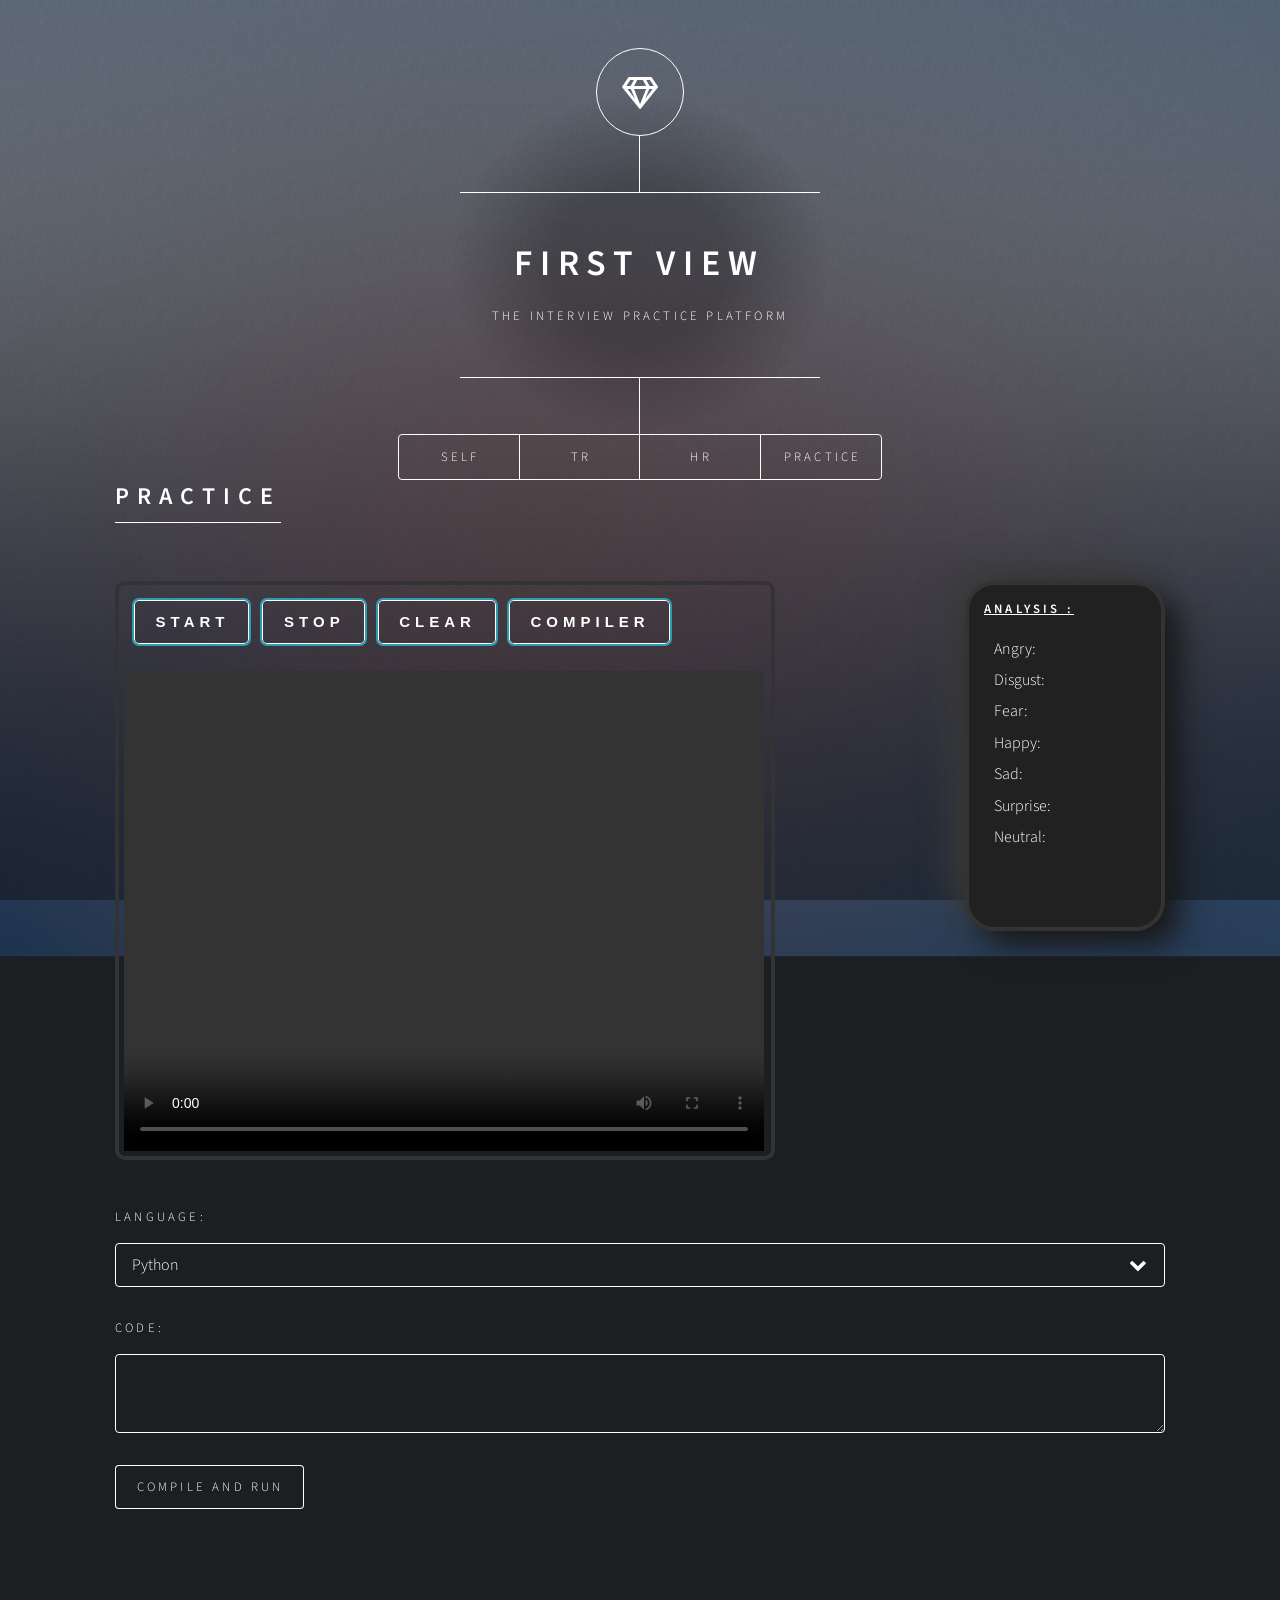
<file: index.html>
<!DOCTYPE HTML>

<html xmlns="http://www.w3.org/1999/html">
	<head>
		<title>First View</title>
		<meta charset="utf-8" />
		<meta name="viewport" content="width=device-width, initial-scale=1, user-scalable=no" />
		<link rel="stylesheet" href="static/assets/css/main.css" />
		<noscript><link rel="stylesheet" href="static/assets/css/noscript.css" /></noscript>
		<link rel="stylesheet" href="static/animation.css">
		<script src="https://ajax.googleapis.com/ajax/libs/jquery/3.4.1/jquery.min.js"></script>
		<script src="https://d3js.org/d3.v5.js"></script>
	</head>
	<body class="is-preload">

		<!-- Wrapper -->
			<div id="wrapper">

				<!-- Header -->
					<header id="header">
						<div class="logo">
							<span class="icon fa-gem"></span>
						</div>
						<div class="content">
							<div class="inner">
								<h1>First View</h1>
								<p>The Interview Practice platform </p>
							</div>
						</div>
						<nav>
							<ul>
								<li><a href="#intro">Self</a></li>
								<li><a href="#work">TR</a></li>
								<li><a href="#about">HR</a></li>
								<li><a href="#practice">Practice</a></li>
								<!--<li><a href="#elements">Elements</a></li>-->
							</ul>
						</nav>
					</header>

				<!-- Main -->
					<div id="main">

						<!-- Intro -->
							<article id="intro">
								<h2 class="major">Self Intro</h2>
								<span class="image main"><img src="static/images/Self-intro.jpg" alt="" /></span>
								<p>Good morning sir!
									<br>
									I am very glad to introduce myself to you sir.
									<br>
									I am ( your name)
									I am born and raised in (city name)
									<br>
									Currently, I'm pursuing my bachelor of technology in (Yourbranch) as a mainstream in (Yourcollege). Affiliated by JNTUA <br>
									I learned leadership skills in my graduation.<br>
									I did my schooling and intermediate in (YourPlace) itself. I come across stage fear during my school days.
									I'm quite comfortable with (yourSkills) and <br>
									I'm Interested to learn about (Technology & tools). <br>
									There are so many things to mention about myself as I am an active, enthusiastic, and thirst of knowledge-gaining person. <br>
									I never ever want to waste my time that proves my additional credentials where I got from(Yourcertificates)<br>
									My hobbies are (Yourhobbies). <br>
									My short-term goal is to get a job in a reputed company like yours Where I can prove my skills and improve my knowledge. and  <br>
									My long-term goal is to become in a respectable position in where I work.<br>
									Thank You, sir.
								</p>
							</article>

						<!-- Work -->
							<article id="work">
								<h2 class="major">Technical Round</h2>
								<span class="image main"><img src="static/images/TR.png" alt="" /></span>
								<nav>
									<ul>
										<li><a href="#Python">Python</a></li>
										<li><a href="#SQL">SQL</a></li>
										<li><a href="#Java">Java</a></li>
										<li><a href="#DS">Data Structure</a></li>
										<!--<li><a href="#elements">Elements</a></li>-->
									</ul>
								</nav>
							</article>
								<article id="Python">
									<h2 class="major">Python</h2>
									<p>1.What is Python?<br>Python is an interpreted, object-oriented, high-level programming language with dynamic semantics. Its high-level built in data structures, combined with dynamic typing and dynamic binding, make it very attractive for Rapid Application Development, as well as for use as a scripting or glue language to connect existing components together.</p>
									<p>2.What is a dynamically typed language?<br>These are the languages that do not require any pre-defined data type for any variable as it is interpreted at runtime by the machine itself. In these languages, interpreters assign the data type to a variable at runtime depending on its value. We don’t even need to specify the type of variable that a function is returning or accepting in these languages. JavaScript, Python, Ruby, Perl, etc are examples of dynamically typed languages.</p>
									<p>3.What is PEP 8 and why is it important?<br>PEP-8 is an acronym for Python Enhancement Protocol 8, which is a set of guidelines published for the Python programming language. PEP-8 guidelines may seem pedantic, but following them can improve your code, especially when it comes to sharing your code, whether it is your potential employer or open-source contribution or during group Projects.</p>
									<p>4.What is Scope in Python?<br>The scope defines the accessibility of the python object. To access the particular variable in the code, the scope must be defined as it cannot be accessed from anywhere in the program. The particular coding region where variables are visible is known as scope</p>
									<p>5.What are lists and tuples?<br>Lists are just like dynamically sized arrays, declared in other languages. In simple language, a list is a collection of things, enclosed in [ ] and separated by commas.The list is a sequence data type which is used to store the collection of data.Tuple is a collection of objects separated by commas. In some ways, a tuple is similar to a list in terms of indexing, nested objects, and repetition but a tuple is immutable, unlike lists which are mutable.</p>
									<p>6.What are the common built-in data types in Python?<br>Data types are the classification or categorization of data items. It represents the kind of value that tells what operations can be performed on a particular data. Since everything is an object in Python programming, data types are actually classes and variables are instance (object) of these classes.Numeric,Sequence Type,Boolean,Set,Dictionary are the types of common built in data types in python.</p>
									<p>7.What is pass in Python?<br>The pass statement is a null statement. But the difference between pass and comment is that comment is ignored by the interpreter whereas pass is not ignored. Sometimes, pass is used when the user doesn’t want any code to execute. So user can simply place pass where empty code is not allowed, like in loops, function definitions, class definitions, or in if statements. So using pass statement user avoids this error.</p>
									<p>8.what is lambda function?<br>LAMBDA function is first used to create a generic (unnamed) formula. Once a generic version has been created and tested, it is ported to the Name Manager, where it is formally defined and named. One of the key benefits of a custom LAMBDA function is that the logic contained in the formula exists in just one place.LAMBDA function is first used to create a generic (unnamed) formula. Once a generic version has been created and tested, it is ported to the Name Manager, where it is formally defined and named. One of the key benefits of a custom LAMBDA function is that the logic contained in the formula exists in just one place.</p>
									<p>9.What are Decorators in Python?<br>A decorator is a design pattern tool in Python for wrapping code around functions or classes (defined blocks). This design pattern allows a programmer to add new functionality to existing functions or classes without modifying the existing structure. The section provides an overview of what decorators are, how to decorate functions and classes, and what problem can it solve.</p>
									<p>10.How many Python Namespaces are there?<br>Python namespaces, the structures used to organize the symbolic names assigned to objects in a Python program.They are mainly four types of Namespaces exist.They are Built in,Global,Enclosing and Local Name Spaces.</p>
								</article>
								
								<article id="SQL">
									<h2 class="major">SQL</h2>
									<p>1.What is SQL, and what is it used for?<br>SQL stands for Structured Query Language, which is a standard programming language used to manage and manipulate relational databases. SQL is commonly used for storing, manipulating, and retrieving data in databases such as MySQL, PostgreSQL, Oracle, Microsoft SQL Server, and many others.SQL provides a set of commands for working with relational databases, including creating and modifying tables, inserting, updating, and deleting data, and querying data using a variety of criteria.</p>
									<p>2.What is a primary key, and why is it important?<br>A primary key is a field or combination of fields in a database table that uniquely identifies each record in the table. The primary key is used to enforce the integrity of the data in the table and ensure that each record can be uniquely identified and retrieved.In other words, the primary key is a special field in a database that uniquely identifies a specific record in a table.</p>
									<p>3.What are the different types of SQL joins?<br>They are mainly four types of joins are there in sql:-
										Inner Join: An inner join returns only the matching rows from both tables. In other words, it returns the intersection of the two tables based on a specified join condition.
										
										Left Join: A left join returns all the rows from the left table and matching rows from the right table. If there is no matching row in the right table, the result will contain NULL values.
										
										Right Join: A right join returns all the rows from the right table and matching rows from the left table. If there is no matching row in the left table, the result will contain NULL values.
										
										Full Outer Join: A full outer join returns all the rows from both tables, including the non-matching rows. If there is no matching row in one table, the result will contain NULL values for that table.</p>
									<p>4.What is normalization, and why is it important?<br>Normalization is the process of organizing data in a database in a way that reduces redundancy and dependency, and improves data consistency and accuracy. It involves breaking down a larger table into smaller, more specific tables, with relationships defined between them.Normalization helps to ensure that data in the database is consistent, as each piece of data is only stored in one place.Normalization helps to optimize query performance, as it eliminates redundant data and makes it easier to search for specific information. normalization helps to create a more efficient and manageable database, which can save time and effort in data management and improve the accuracy and consistency of data.</p>
									<p>5.What is an index, and how does it improve query performance?<br>In a database, an index is a data structure that is used to improve the performance of queries on a table by allowing the database engine to quickly find the data that matches the query criteria. An index is essentially a copy of a portion of a table's data that is stored in a separate structure, along with pointers to the corresponding rows in the table.When a query is executed on a table, the database engine can use the index to quickly locate the rows that match the query criteria, rather than having to scan the entire table. This can greatly improve the performance of queries, especially on large tables with many rows.Indexes can be created on one or more columns in a table, and can be unique or non-unique. Unique indexes ensure that each value in the indexed column(s) is unique, while non-unique indexes allow for duplicate values</p>
									<p>6.What is a trigger, and when would you use it?<br>A trigger is a set of instructions that are automatically executed in response to a specific event, such as an insert, update, or delete operation on a table. Triggers can be used to enforce business rules, maintain data integrity, and perform automated tasks.Triggers can be used to enforce business rules, such as requiring that a certain field be filled out or that certain values be within a certain range.Triggers can be used to track changes to a table, such as who made the change and when it was made.Triggers can be used to perform automated tasks, such as sending an email notification when a certain condition is met or updating a table based on a set of conditions.</p>
									<p>7.What is the difference between a clustered and non-clustered index?<br>Clustered index:A clustered index is an index that determines the physical order of the data in a table. When a table has a clustered index, the data is physically sorted and stored in the order specified by the index. A table can have only one clustered index, and it is typically created on the primary key column(s) of the table. When a query is executed on a table with a clustered index, the database engine can use the index to quickly locate the data that matches the query criteria.
										Non Clustered index: It is an index that does not determine the physical order of the data in a table. Instead, it is stored separately from the table and contains a copy of a portion of the table's data along with pointers to the corresponding rows in the table. A table can have multiple non-clustered indexes, and they are typically created on columns that are frequently used in queries but are not the primary key.</p>
									<p>8.What is the difference between a view and a table?<br>A view is a virtual table that is not stored physically in the database. It is a logical representation of one or more tables in the database that can be used to retrieve data from multiple tables as a single object. A view is a read-only object that does not contain any data itself.A table is a database object that stores data in a structured way, consisting of rows and columns. It is used to organize and store data for efficient retrieval, update, and deletion. A table is a fundamental object in a database management system (DBMS).</p>
									<p>9.What is a stored procedure, and when would you use it?<br>A stored procedure is a precompiled program that is stored in a database and can be executed on demand. It is a collection of SQL statements and procedural logic that can perform a specific task or set of tasks. Stored procedures can be precompiled and cached, which can improve execution times for frequently used tasks.Stored procedures can help enforce business rules and ensure consistent data entry and manipulation.Stored procedures are a powerful tool that can help improve the performance, security, and maintainability of database systems.</p>
									<p>10.What is a subquery, and when would you use it?<br>A subquery, also known as a nested query, is a query that is embedded within another query. The subquery is executed first, and the result of the subquery is used by the outer query to produce a final result set.Subqueries can be used to filter data based on specific criteria. For example, you might use a subquery to find all orders that include a specific product.Subqueries can be used to perform joins between tables. For example, you might use a subquery to find all customers who have made a purchase in the last month. Subqueries can be used to update or delete data based on specific criteria.</p>
								</article>

								<article id="DS">
									<h2 class="major">Data Structures</h2>
									<p>1.What is a data structure?<br>A data structure is a way of organizing and storing data in a computer program so that it can be accessed and manipulated efficiently. In other words, it is a particular way of organizing data in memory to facilitate its efficient use in algorithms and program design.There are many different types of data structures, including arrays, linked lists, trees, graphs, and hash tables.</p>
									<p>2.What is the difference between an array and a linked list?<br>An array is a collection of elements of the same data type stored in contiguous memory locations. Each element in the array can be accessed using its index, which represents its position in the array. Because elements in an array are stored in contiguous memory locations, accessing an element using its index is very fast.
										Linked List:-
										A linked list is a collection of elements called nodes, where each node contains a value and a reference to the next node in the list. Because nodes in a linked list can be scattered throughout memory, accessing a particular node in the list requires traversing the list from the beginning until the desired node is found.</p>
									<P>3.What is a stack, and what is it used for?<br>A Stack is a linear data structure that allows data to be inserted and removed from only one end, called the top. It follows the Last In First Out (LIFO) principle, which means that the last element added to the stack is the first element to be removed.
										<br>The operations that can be performed on a stack are:<br>
										Push: Insert an element at the top of the stack.<br>
										Pop: Remove the element at the top of the stack.<br>
										Peek: Get the element at the top of the stack without removing it.<br>
										IsEmpty: Check whether the stack is empty or not.<br>
										Stacks are used in compilers to evaluate expressions. Each operand and operator is pushed onto the stack, and the operators are evaluated in the correct order.</P>
									<p>4.What is a queue, and what is it used for?<br>A Queue is a linear data structure that follows the First In First Out (FIFO) principle. This means that the first element added to the queue is the first element to be removed. A queue has two ends: the front, where elements are removed, and the rear, where elements are added.a queue is used to implement cache replacement algorithms. The data that is least recently used is removed from the front of the queue, and new data is added to the rear of the queue.</p>
									<P>5.What is a binary tree, and what is it used for?<br>A Binary tree is a tree-like data structure where each node has at most two children, referred to as the left child and the right child. The topmost node of the tree is called the root, and the nodes without any children are called leaf nodes.Binary trees are used in a wide range of computer science applications, such as searching, sorting, and data compression.Binary search trees, for example, are binary trees in which the value of each node is greater than all the values in its left subtree and less than all the values in its right subtree.</P>
									<p>6.What is a hash table, and what is it used for?<br>A hash table is a data structure that maps keys to values using a hash function. It is also known as a hash map, dictionary, or associative array. The hash function takes a key as input and returns an index into an array of values, where the value corresponding to that key can be found.Hash tables are commonly used in computer science for fast lookups, insertions, and deletions of key-value pairs. Hash tables are used in many different areas of computer science, including databases, compilers, web servers, and cryptography. They are often used for caching, indexing, and data compression, as well as for implementing data structures like sets and maps.</p>
									<p>7.What is a priority queue, and what is it used for?<br>A priority queue is an abstract data type that is similar to a queue, but instead of returning elements in the order they were added, it returns them in order of priority. Each element in the priority queue has an associated priority value, and higher priority elements are dequeued before lower priority elements.Element priorities: Each element in the priority queue has an associated priority value, which can be an integer, a real number, or any other comparable data type.</p>
									<P>8.What is a graph, and what is it used for?<br>A graph is a collection of nodes (also known as vertices) and edges that connect pairs of nodes. Graphs can be used to model a wide range of real-world systems, such as social networks, transportation networks, and electrical circuits.A graph is said to be connected if there is a path between any pair of nodes in the graph.</P>
									<p>9.What is the difference between BFS and DFS?<br>BFS (breadth-first search) is a graph traversal algorithm that visits all the nodes of a graph in breadth-first order, i.e., it visits all the nodes at a given depth level before moving on to the next level. BFS starts at a specified node and visits all the nodes that are reachable from that node in breadth-first order.<br>
										DFS (depth-first search) is a graph traversal algorithm that visits all the nodes of a graph by exploring as far as possible along each branch before backtracking. DFS starts at a specified node and visits all the nodes that are reachable from that node using a depth-first approach.</p>
									<P>10.What is the time complexity of different operations in a binary search tree?<br>The time complexity of operations in a binary search tree (BST) depends on the height of the tree. The height of a BST is the maximum number of edges between the root and a leaf node. the time complexity of BST operations depends on the balance of the tree. In a balanced BST, the height is logarithmic with respect to the number of nodes, leading to efficient operations. However, in a completely unbalanced BST, the height is equal to the number of nodes, leading to inefficient operations.</P>
								</article>

								<article id="Java">
									<h2 class="major">JAVA</h2>
									<p>1.What is java?<br>Java is a high-level, object-oriented programming language that is widely used for developing various applications like desktop, mobile, web, and enterprise applications.</p>
									<p>2.What are the features of Java?<br>
											Platform independence
											Object-oriented programming support
											Memory management through garbage collection
											Strong type-checking and safe runtime environment
											Robust exception handling
											Multi-threading support</p>
									<p>3.What is the difference between JDK, JRE, and JVM?<br>JDK (Java Development Kit) is a software development environment that includes tools for developing, debugging, and monitoring Java applications. JRE (Java Runtime Environment) is a software package that provides the environment needed to run Java programs. JVM (Java Virtual Machine) is an abstract machine that provides a runtime environment in which Java bytecode can be executed.</p>
									<p>4.What are the access modifiers in Java?<br>Public: can be accessed from anywhere
											Private: can only be accessed within the same class
											Protected: can be accessed within the same class or package, as well as subclasses
											Default: can be accessed within the same package</p>
									<p>5.What is the difference between abstract class and interface?<br>An abstract class is a class that cannot be instantiated and can contain both abstract and non-abstract methods. An interface, on the other hand, is a collection of abstract methods that are implemented by a class. An interface can also contain constant variables, default methods, and static methods.</p>
									<p>6.What is a thread in Java?<br>A thread is a lightweight process that enables concurrent execution of multiple tasks within a single program. A Java program can have multiple threads that execute independently, and the Java runtime environment manages these threads.</p>
									<p>7.What is the difference between synchronized and volatile keyword in Java?<br>The synchronized keyword is used to provide mutual exclusion and ensure thread safety by allowing only one thread to access a critical section of code at a time. The volatile keyword is used to ensure that a variable is always read and written to the main memory, rather than to a thread's local memory.</p>
									<p>8.What is the difference between static and non-static methods in Java?<br>Static methods belong to a class, and they can be called without creating an instance of the class. Non-static methods belong to an object and can only be called on an instance of the class.</p>
									<p>9.What is the difference between ArrayList and LinkedList in Java?<br>An ArrayList is an implementation of the List interface that is backed by an array. It is better suited for accessing elements randomly and performing iterative operations like searching and sorting. A LinkedList is an implementation of the List interface that is backed by a doubly-linked list. It is better suited for inserting and deleting elements, especially in the middle of the list.</p>
									<p>10.What is the difference between final, finally, and finalize in Java?<br>Final is a keyword that is used to make a variable, method, or class constant and unmodifiable. Finally is a block of code that is used to execute regardless of whether an exception is thrown or not. Finalize is a method that is called by the garbage collector before an object is destroyed to perform any necessary cleanup actions.</p>
								</article>
						<!-- About -->
							<article id="about">
								<h2 class="major">Human Resources Round</h2>
								<span class="image main"><img src="static/images/HR.jpg" alt="" /></span>
								<p>1. Why should we hire you?<br>Because I am flexible and amiable. I don’t have any experience because I am a fresher, so I need a platform to show my ability and explore my knowledge.</p>
								<p>2. WHY DO YOU WANT TO WORK AT OUR COMPANY?<br>I believe that this industry offers me an excellent opportunity to explore my potential, where I can utilize my knowledge, skill, and experience for the growth of the company and also my career.</p>
								<p>3. WHAT ARE YOUR GOALS?<br>My short-term goal is to get a job in a reputed company like yours and my long-term goal is to become in a respectable position in that </p>
								<p>4. CAN YOU WORK UNDER PRESSURE?<br>Yes, Sir, I can work under pressure because the pressure is part of a job and life. I think it helps to improve my ability and skills. But it doesn’t mean that we are always work under pressure.</p>
								<p>5. How do you feel about working in Night Shifts?<br>As a fresher I would think working at weekends and nights is an additional opportunity to get proficiency in my field as soon as possible. So that I would really helpful to the organization in a better way in a short period of time.</p>
								<p>6. Are you willing to relocate?<br>Yes Sir I am always ready to relocate because it would learn new things as I want to build my career as well as my knowledge along with the interacting new people and new culture.</p>
								<p>7. WHAT ARE YOUR STRENGTHS AND WEAKNESSES<br>MY STRENGTHS ARE <br>
									Optimistic.
									<br>
									Flexibility
									<br>
									Quick learner.
									<br>
									Self motivated
									<br>
									I have the ability to work in team as well as individually</p>
								<P>8. HOW MUCH SALARY DO YOU EXPECT?<br>Sir, as I am fresher, I don’t have any idea, but I can trust you and confidently say that you will give me a salary as per my performance and industry standard and what I deserve.</P>
								<p>9. What is the difference between confidence and overconfidence?<br> “I will be placed in your company” is confidence.<br> While “I am  the only one
									who will be placed in your company” is overconfidence</p>
								<P>10. Where do you see yourself in the next five years?<br>I am still in the learning phase. But over the next few years, I would focus more on improving my skills, both on technological and leadership fronts and 5 years down the line, I would like to see myself in a position to propagate great innovative ideas and lead my team towards such ideas.</P>
							</article>
					</div>
				 	<!-- practice -->
					<article id="practice">
						<h2 class="major">Practice</h2>
							<div id="question"></div>
						 	 <div id="speak"></div>
						  <br>
						  <div>
							<div id="container1">
								 <div class="dialog-btns">
									  <button class="dialog-btn" id="hell" onclick="startCamera();generateQuestion();StartRecord()">Start</button>
									  <button class="dialog-btn" id="yess" onclick="stopCamera();StopRecord()">stop</button>
									  <button class="dialog-btn" id="sunku" onclick="adjustCanvas(true)">clear</button>
									  <button class="dialog-btn" id="govindhu" onclick="generateQues()">compiler</button>
								 </div>
							  <br>
							  <div id="canvas-parent">
								<canvas id="drawCanvas"></canvas>
								<video controls id="videoElement" onloadeddata="adjustCanvas()"></video>
								<canvas id="captureCanvas"></canvas>
							  </div>

								</div>
									<div id="container2">
									  <h4>Analysis :</h4>
									  <div id="analytics">
										<p>Angry: <span id="angry"></span></p>
										<p>Disgust: <span id="disgust"></span></p>
										<p>Fear: <span id="fear"></span></p>
										<p>Happy: <span id="happy"></span></p>
										<p>Sad: <span id="sad"></span></p>
										<p>Surprise: <span id="surprise"></span></p>
										<p>Neutral: <span id="neutral"></span></p>
									  </div>
								</div>
						  </div>
						  <br>
							  <div class="cm">
								  <div id="coding"></div>
									<form method="POST" action="/compile">
										<p>
											<label for="lang">Language:</label>
											<select name="lang" id="lang">
												<option value="py">Python</option>
												<option value="js">JavaScript</option>
											</select>
										</p>
										<p>
											<label for="code">Code:</label>
											<textarea name="code" id="code"></textarea>
										</p>
										<p>
											<input type="submit" value="Compile and Run">
										</p>
									</form>
								  <div class="com" id="output"></div>
							  </div>
					</article>
					<!-- Footer -->
			</div>

		<!-- BG -->
		<div id="bg"></div>

			<!-- Scripts -->
			<script src="static/assets/js/jquery.min.js"></script>
			<script src="static/assets/js/browser.min.js"></script>
			<script src="static/assets/js/breakpoints.min.js"></script>
			<script src="static/assets/js/util.js"></script>
			<script src="static/assets/js/main.js"></script>
			<script src="https://code.jquery.com/jquery-3.6.0.min.js"></script>
			<script src="static/index.js"></script>

	</body>
</html>
</file>
<file: static/assets/css/noscript.css>
/*
	Dimension by HTML5 UP
	html5up.net | @ajlkn
	Free for personal and commercial use under the CCA 3.0 license (html5up.net/license)
*/

/* BG */

	body.is-preload #bg:before {
		background-color: transparent;
	}

/* Header */

	body.is-preload #header {
		-moz-filter: none;
		-webkit-filter: none;
		-ms-filter: none;
		filter: none;
	}

		body.is-preload #header > * {
			opacity: 1;
		}

		body.is-preload #header .content .inner {
			max-height: none;
			padding: 3rem 2rem;
			opacity: 1;
		}

/* Main */

	#main article {
		opacity: 1;
		margin: 4rem 0 0 0;
	}
</file>
<file: static/animation.css>
.jello-horizontal {
    -webkit-animation: jello-horizontal 0.9s both;
    animation: jello-horizontal 0.9s both;
  }

  @keyframes jello-horizontal {
    0% {
      -webkit-transform: scale3d(1, 1, 1);
      transform: scale3d(1, 1, 1);
    }

    30% {
      -webkit-transform: scale3d(1.25, 0.75, 1);
      transform: scale3d(1.25, 0.75, 1);
    }

    40% {
      -webkit-transform: scale3d(0.75, 1.25, 1);
      transform: scale3d(0.75, 1.25, 1);
    }

    50% {
      -webkit-transform: scale3d(1.15, 0.85, 1);
      transform: scale3d(1.15, 0.85, 1);
    }

    65% {
      -webkit-transform: scale3d(0.95, 1.05, 1);
      transform: scale3d(0.95, 1.05, 1);
    }

    75% {
      -webkit-transform: scale3d(1.05, 0.95, 1);
      transform: scale3d(1.05, 0.95, 1);
    }

    100% {
      -webkit-transform: scale3d(1, 1, 1);
      transform: scale3d(1, 1, 1);
    }
  }
</file>
<file: static/assets/css/main.css>
@import url(fontawesome-all.min.css);
@import url("https://fonts.googleapis.com/css?family=Source+Sans+Pro:300italic,600italic,300,600");

/*
	Dimension by HTML5 UP
	html5up.net | @ajlkn
	Free for personal and commercial use under the CCA 3.0 license (html5up.net/license)
*/

html, body, div, span, applet, object,
iframe, h1, h2, h3, h4, h5, h6, p, blockquote,
pre, a, abbr, acronym, address, big, cite,
code, del, dfn, em, img, ins, kbd, q, s, samp,
small, strike, strong, sub, sup, tt, var, b,
u, i, center, dl, dt, dd, ol, ul, li, fieldset,
form, label, legend, table, caption, tbody,
tfoot, thead, tr, th, td, article, aside,
canvas, details, embed, figure, figcaption,
footer, header, hgroup, menu, nav, output, ruby,
section, summary, time, mark, audio, video {
	margin: 0;
	padding: 0;
	border: 0;
	font-size: 100%;
	font: inherit;
	vertical-align: baseline;}

article, aside, details, figcaption, figure,
footer, header, hgroup, menu, nav, section {
	display: block;}

body {
	line-height: 1;
}

ol, ul {
	list-style: none;
}

blockquote, q {
	quotes: none;
}

	blockquote:before, blockquote:after, q:before, q:after {
		content: '';
		content: none;
	}

table {
	border-collapse: collapse;
	border-spacing: 0;
}

body {
	-webkit-text-size-adjust: none;
}

mark {
	background-color: transparent;
	color: inherit;
}

input::-moz-focus-inner {
	border: 0;
	padding: 0;
}

input, select, textarea {
	-moz-appearance: none;
	-webkit-appearance: none;
	-ms-appearance: none;
	appearance: none;
}

/* Basic */

	@-ms-viewport {
		width: device-width;
	}

	@media screen and (max-width: 480px) {

		html, body {
			min-width: 320px;
		}

	}

	html {
		box-sizing: border-box;
	}

	*, *:before, *:after {
		box-sizing: inherit;
	}

	body {
		background: #1b1f22;
	}

		body.is-preload *, body.is-preload *:before, body.is-preload *:after {
			-moz-animation: none !important;
			-webkit-animation: none !important;
			-ms-animation: none !important;
			animation: none !important;
			-moz-transition: none !important;
			-webkit-transition: none !important;
			-ms-transition: none !important;
			transition: none !important;
		}

/* Type */

	html {
		font-size: 16pt;
	}

		@media screen and (max-width: 1680px) {

			html {
				font-size: 12pt;
			}

		}

		@media screen and (max-width: 736px) {

			html {
				font-size: 11pt;
			}

		}

		@media screen and (max-width: 360px) {

			html {
				font-size: 10pt;
			}

		}

	body, input, select, textarea {
		color: #ffffff;
		font-family: "Source Sans Pro", sans-serif;
		font-weight: 300;
		font-size: 1rem;
		line-height: 1.65;
	}

	a {
		-moz-transition: color 0.2s ease-in-out, background-color 0.2s ease-in-out, border-bottom-color 0.2s ease-in-out;
		-webkit-transition: color 0.2s ease-in-out, background-color 0.2s ease-in-out, border-bottom-color 0.2s ease-in-out;
		-ms-transition: color 0.2s ease-in-out, background-color 0.2s ease-in-out, border-bottom-color 0.2s ease-in-out;
		transition: color 0.2s ease-in-out, background-color 0.2s ease-in-out, border-bottom-color 0.2s ease-in-out;
		border-bottom: dotted 1px rgba(255, 255, 255, 0.5);
		text-decoration: none;
		color: inherit;
	}

		a:hover {
			border-bottom-color: transparent;
		}

	strong, b {
		color: #ffffff;
		font-weight: 600;
	}

	em, i {
		font-style: italic;
	}

	p {
		margin: 0 0 2rem 0;
	}

	h1, h2, h3, h4, h5, h6 {
		color: #ffffff;
		font-weight: 600;
		line-height: 1.5;
		margin: 0 0 1rem 0;
		text-transform: uppercase;
		letter-spacing: 0.2rem;
	}

		h1 a, h2 a, h3 a, h4 a, h5 a, h6 a {
			color: inherit;
			text-decoration: none;
		}

		h1.major, h2.major, h3.major, h4.major, h5.major, h6.major {
			border-bottom: solid 1px #ffffff;
			width: -moz-max-content;
			width: -webkit-max-content;
			width: -ms-max-content;
			width: max-content;
			padding-bottom: 0.5rem;
			margin: 0 0 2rem 0;
		}

	h1 {
		font-size: 2.25rem;
		line-height: 1.3;
		letter-spacing: 0.5rem;
	}

	h2 {
		font-size: 1.5rem;
		line-height: 1.4;
		letter-spacing: 0.5rem;
	}

	h3 {
		font-size: 1rem;
	}

	h4 {
		font-size: 0.8rem;
	}

	h5 {
		font-size: 0.7rem;
	}

	h6 {
		font-size: 0.6rem;
	}

	@media screen and (max-width: 736px) {

		h1 {
			font-size: 1.75rem;
			line-height: 1.4;
		}

		h2 {
			font-size: 1.25em;
			line-height: 1.5;
		}

	}

	sub {
		font-size: 0.8rem;
		position: relative;
		top: 0.5rem;
	}

	sup {
		font-size: 0.8rem;
		position: relative;
		top: -0.5rem;
	}

	blockquote {
		border-left: solid 4px #ffffff;
		font-style: italic;
		margin: 0 0 2rem 0;
		padding: 0.5rem 0 0.5rem 2rem;
	}

	code {
		background: rgba(255, 255, 255, 0.075);
		border-radius: 4px;
		font-family: "Courier New", monospace;
		font-size: 0.9rem;
		margin: 0 0.25rem;
		padding: 0.25rem 0.65rem;
	}

	pre {
		-webkit-overflow-scrolling: touch;
		font-family: "Courier New", monospace;
		font-size: 0.9rem;
		margin: 0 0 2rem 0;
	}

		pre code {
			display: block;
			line-height: 1.75;
			padding: 1rem 1.5rem;
			overflow-x: auto;
		}

	hr {
		border: 0;
		border-bottom: solid 1px #ffffff;
		margin: 2.75rem 0;
	}

	.align-left {
		text-align: left;
	}

	.align-center {
		text-align: center;
	}

	.align-right {
		text-align: right;
	}

/* Form */

	form {
		margin: 0 0 2rem 0;
	}

		form > :last-child {
			margin-bottom: 0;
		}

		form > .fields {
			display: -moz-flex;
			display: -webkit-flex;
			display: -ms-flex;
			display: flex;
			-moz-flex-wrap: wrap;
			-webkit-flex-wrap: wrap;
			-ms-flex-wrap: wrap;
			flex-wrap: wrap;
			width: calc(100% + 3rem);
			margin: -1.5rem 0 2rem -1.5rem;
		}

			form > .fields > .field {
				-moz-flex-grow: 0;
				-webkit-flex-grow: 0;
				-ms-flex-grow: 0;
				flex-grow: 0;
				-moz-flex-shrink: 0;
				-webkit-flex-shrink: 0;
				-ms-flex-shrink: 0;
				flex-shrink: 0;
				padding: 1.5rem 0 0 1.5rem;
				width: calc(100% - 1.5rem);
			}

				form > .fields > .field.half {
					width: calc(50% - 0.75rem);
				}

				form > .fields > .field.third {
					width: calc(100%/3 - 0.5rem);
				}

				form > .fields > .field.quarter {
					width: calc(25% - 0.375rem);
				}

		@media screen and (max-width: 480px) {

			form > .fields {
				width: calc(100% + 3rem);
				margin: -1.5rem 0 2rem -1.5rem;
			}

				form > .fields > .field {
					padding: 1.5rem 0 0 1.5rem;
					width: calc(100% - 1.5rem);
				}

					form > .fields > .field.half {
						width: calc(100% - 1.5rem);
					}

					form > .fields > .field.third {
						width: calc(100% - 1.5rem);
					}

					form > .fields > .field.quarter {
						width: calc(100% - 1.5rem);
					}

		}

	label {
		color: #ffffff;
		display: block;
		font-size: 0.8rem;
		font-weight: 300;
		letter-spacing: 0.2rem;
		line-height: 1.5;
		margin: 0 0 1rem 0;
		text-transform: uppercase;
	}

	input[type="text"],
	input[type="password"],
	input[type="email"],
	input[type="tel"],
	select,
	textarea {
		-moz-appearance: none;
		-webkit-appearance: none;
		-ms-appearance: none;
		appearance: none;
		-moz-transition: border-color 0.2s ease-in-out, box-shadow 0.2s ease-in-out, background-color 0.2s ease-in-out;
		-webkit-transition: border-color 0.2s ease-in-out, box-shadow 0.2s ease-in-out, background-color 0.2s ease-in-out;
		-ms-transition: border-color 0.2s ease-in-out, box-shadow 0.2s ease-in-out, background-color 0.2s ease-in-out;
		transition: border-color 0.2s ease-in-out, box-shadow 0.2s ease-in-out, background-color 0.2s ease-in-out;
		background-color: transparent;
		border-radius: 4px;
		border: solid 1px #ffffff;
		color: inherit;
		display: block;
		outline: 0;
		padding: 0 1rem;
		text-decoration: none;
		width: 100%;
	}

		input[type="text"]:invalid,
		input[type="password"]:invalid,
		input[type="email"]:invalid,
		input[type="tel"]:invalid,
		select:invalid,
		textarea:invalid {
			box-shadow: none;
		}

		input[type="text"]:focus,
		input[type="password"]:focus,
		input[type="email"]:focus,
		input[type="tel"]:focus,
		select:focus,
		textarea:focus {
			background: rgba(255, 255, 255, 0.075);
			border-color: #ffffff;
			box-shadow: 0 0 0 1px #ffffff;
		}

	select {
		background-image: url("data:image/svg+xml;charset=utf8,%3Csvg xmlns='http://www.w3.org/2000/svg' width='40' height='40' preserveAspectRatio='none' viewBox='0 0 40 40'%3E%3Cpath d='M9.4,12.3l10.4,10.4l10.4-10.4c0.2-0.2,0.5-0.4,0.9-0.4c0.3,0,0.6,0.1,0.9,0.4l3.3,3.3c0.2,0.2,0.4,0.5,0.4,0.9 c0,0.4-0.1,0.6-0.4,0.9L20.7,31.9c-0.2,0.2-0.5,0.4-0.9,0.4c-0.3,0-0.6-0.1-0.9-0.4L4.3,17.3c-0.2-0.2-0.4-0.5-0.4-0.9 c0-0.4,0.1-0.6,0.4-0.9l3.3-3.3c0.2-0.2,0.5-0.4,0.9-0.4S9.1,12.1,9.4,12.3z' fill='%23ffffff' /%3E%3C/svg%3E");
		background-size: 1.25rem;
		background-repeat: no-repeat;
		background-position: calc(100% - 1rem) center;
		height: 2.75rem;
		padding-right: 2.75rem;
		text-overflow: ellipsis;
	}

		select option {
			color: #ffffff;
			background: #1b1f22;
		}

		select:focus::-ms-value {
			background-color: transparent;
		}

		select::-ms-expand {
			display: none;
		}

	input[type="text"],
	input[type="password"],
	input[type="email"],
	select {
		height: 2.75rem;
	}

	textarea {
		padding: 0.75rem 1rem;
	}

	input[type="checkbox"],
	input[type="radio"] {
		-moz-appearance: none;
		-webkit-appearance: none;
		-ms-appearance: none;
		appearance: none;
		display: block;
		float: left;
		margin-right: -2rem;
		opacity: 0;
		width: 1rem;
		z-index: -1;
	}

		input[type="checkbox"] + label,
		input[type="radio"] + label {
			text-decoration: none;
			-moz-user-select: none;
			-webkit-user-select: none;
			-ms-user-select: none;
			user-select: none;
			color: #ffffff;
			cursor: pointer;
			display: inline-block;
			font-size: 0.8rem;
			font-weight: 300;
			margin: 0 0 0.5rem 0;
			padding-left: 2.65rem;
			padding-right: 0.75rem;
			position: relative;
		}

			input[type="checkbox"] + label:before,
			input[type="radio"] + label:before {
				-moz-osx-font-smoothing: grayscale;
				-webkit-font-smoothing: antialiased;
				display: inline-block;
				font-style: normal;
				font-variant: normal;
				text-rendering: auto;
				line-height: 1;
				text-transform: none !important;
				font-family: 'Font Awesome 5 Free';
				font-weight: 900;
			}

			input[type="checkbox"] + label:before,
			input[type="radio"] + label:before {
				-moz-transition: border-color 0.2s ease-in-out, box-shadow 0.2s ease-in-out, background-color 0.2s ease-in-out;
				-webkit-transition: border-color 0.2s ease-in-out, box-shadow 0.2s ease-in-out, background-color 0.2s ease-in-out;
				-ms-transition: border-color 0.2s ease-in-out, box-shadow 0.2s ease-in-out, background-color 0.2s ease-in-out;
				transition: border-color 0.2s ease-in-out, box-shadow 0.2s ease-in-out, background-color 0.2s ease-in-out;
				border-radius: 4px;
				border: solid 1px #ffffff;
				content: '';
				display: inline-block;
				height: 1.65rem;
				left: 0;
				line-height: 1.65rem;
				position: absolute;
				text-align: center;
				top: -0.15rem;
				width: 1.65rem;
			}

		input[type="checkbox"]:checked + label:before,
		input[type="radio"]:checked + label:before {
			background: #ffffff !important;
			border-color: #ffffff !important;
			color: #1b1f22;
			content: '\f00c';
		}

		input[type="checkbox"]:focus + label:before,
		input[type="radio"]:focus + label:before {
			background: rgba(255, 255, 255, 0.075);
			border-color: #ffffff;
			box-shadow: 0 0 0 1px #ffffff;
		}

	input[type="checkbox"] + label:before {
		border-radius: 4px;
	}

	input[type="radio"] + label:before {
		border-radius: 100%;
	}

	::-webkit-input-placeholder {
		color: rgba(255, 255, 255, 0.5) !important;
		opacity: 1.0;
	}

	:-moz-placeholder {
		color: rgba(255, 255, 255, 0.5) !important;
		opacity: 1.0;
	}

	::-moz-placeholder {
		color: rgba(255, 255, 255, 0.5) !important;
		opacity: 1.0;
	}

	:-ms-input-placeholder {
		color: rgba(255, 255, 255, 0.5) !important;
		opacity: 1.0;
	}

	.formerize-placeholder {
		color: rgba(255, 255, 255, 0.5) !important;
		opacity: 1.0;
	}

/* Box */

	.box {
		border-radius: 4px;
		border: solid 1px #ffffff;
		margin-bottom: 2rem;
		padding: 1.5em;
	}

		.box > :last-child,
		.box > :last-child > :last-child,
		.box > :last-child > :last-child > :last-child {
			margin-bottom: 0;
		}

		.box.alt {
			border: 0;
			border-radius: 0;
			padding: 0;
		}

/* Icon */

	.icon {
		text-decoration: none;
		border-bottom: none;
		position: relative;
	}

		.icon:before {
			-moz-osx-font-smoothing: grayscale;
			-webkit-font-smoothing: antialiased;
			display: inline-block;
			font-style: normal;
			font-variant: normal;
			text-rendering: auto;
			line-height: 1;
			text-transform: none !important;
			font-family: 'Font Awesome 5 Free';
			font-weight: 400;
		}

		.icon > .label {
			display: none;
		}

		.icon:before {
			line-height: inherit;
		}

		.icon.solid:before {
			font-weight: 900;
		}

		.icon.brands:before {
			font-family: 'Font Awesome 5 Brands';
		}

/* Image */

	.image {
		border-radius: 4px;
		border: 0;
		display: inline-block;
		position: relative;
	}

		.image:before {
			pointer-events: none;
			background-image: url("../../images/overlay.png");
			background-color: rgba(19, 21, 25, 0.5);
			border-radius: 4px;
			content: '';
			display: block;
			height: 100%;
			left: 0;
			opacity: 0.5;
			position: absolute;
			top: 0;
			width: 100%;
		}

		.image img {
			border-radius: 4px;
			display: block;
		}

		.image.left, .image.right {
			max-width: 40%;
		}

			.image.left img, .image.right img {
				width: 100%;
			}

		.image.left {
			float: left;
			padding: 0 1.5em 1em 0;
			top: 0.25em;
		}

		.image.right {
			float: right;
			padding: 0 0 1em 1.5em;
			top: 0.25em;
		}

		.image.fit {
			display: block;
			margin: 0 0 2rem 0;
			width: 100%;
		}

			.image.fit img {
				width: 100%;
			}

		.image.main {
			display: block;
			margin: 2.5rem 0;
			width: 100%;
		}

			.image.main img {
				width: 100%;
			}

		@media screen and (max-width: 736px) {

			.image.main {
				margin: 2rem 0;
			}

		}

		@media screen and (max-width: 480px) {

			.image.main {
				margin: 1.5rem 0;
			}

		}

/* List */

	ol {
		list-style: decimal;
		margin: 0 0 2rem 0;
		padding-left: 1.25em;
	}

		ol li {
			padding-left: 0.25em;
		}

	ul {
		list-style: disc;
		margin: 0 0 2rem 0;
		padding-left: 1em;
	}

		ul li {
			padding-left: 0.5em;
		}

		ul.alt {
			list-style: none;
			padding-left: 0;
		}

			ul.alt li {
				border-top: solid 1px #ffffff;
				padding: 0.5em 0;
			}

				ul.alt li:first-child {
					border-top: 0;
					padding-top: 0;
				}

	dl {
		margin: 0 0 2rem 0;
	}

		dl dt {
			display: block;
			font-weight: 600;
			margin: 0 0 1rem 0;
		}

		dl dd {
			margin-left: 2rem;
		}

/* Actions */

	ul.actions {
		display: -moz-flex;
		display: -webkit-flex;
		display: -ms-flex;
		display: flex;
		cursor: default;
		list-style: none;
		margin-left: -1rem;
		padding-left: 0;
	}

		ul.actions li {
			padding: 0 0 0 1rem;
			vertical-align: middle;
		}

		ul.actions.special {
			-moz-justify-content: center;
			-webkit-justify-content: center;
			-ms-justify-content: center;
			justify-content: center;
			width: 100%;
			margin-left: 0;
		}

			ul.actions.special li:first-child {
				padding-left: 0;
			}

		ul.actions.stacked {
			-moz-flex-direction: column;
			-webkit-flex-direction: column;
			-ms-flex-direction: column;
			flex-direction: column;
			margin-left: 0;
		}

			ul.actions.stacked li {
				padding: 1.3rem 0 0 0;
			}

				ul.actions.stacked li:first-child {
					padding-top: 0;
				}

		ul.actions.fit {
			width: calc(100% + 1rem);
		}

			ul.actions.fit li {
				-moz-flex-grow: 1;
				-webkit-flex-grow: 1;
				-ms-flex-grow: 1;
				flex-grow: 1;
				-moz-flex-shrink: 1;
				-webkit-flex-shrink: 1;
				-ms-flex-shrink: 1;
				flex-shrink: 1;
				width: 100%;
			}

				ul.actions.fit li > * {
					width: 100%;
				}

			ul.actions.fit.stacked {
				width: 100%;
			}

		@media screen and (max-width: 480px) {

			ul.actions:not(.fixed) {
				-moz-flex-direction: column;
				-webkit-flex-direction: column;
				-ms-flex-direction: column;
				flex-direction: column;
				margin-left: 0;
				width: 100% !important;
			}

				ul.actions:not(.fixed) li {
					-moz-flex-grow: 1;
					-webkit-flex-grow: 1;
					-ms-flex-grow: 1;
					flex-grow: 1;
					-moz-flex-shrink: 1;
					-webkit-flex-shrink: 1;
					-ms-flex-shrink: 1;
					flex-shrink: 1;
					padding: 1rem 0 0 0;
					text-align: center;
					width: 100%;
				}

					ul.actions:not(.fixed) li > * {
						width: 100%;
					}

					ul.actions:not(.fixed) li:first-child {
						padding-top: 0;
					}

					ul.actions:not(.fixed) li input[type="submit"],
					ul.actions:not(.fixed) li input[type="reset"],
					ul.actions:not(.fixed) li input[type="button"],
					ul.actions:not(.fixed) li button,
					ul.actions:not(.fixed) li .button {
						width: 100%;
					}

						ul.actions:not(.fixed) li input[type="submit"].icon:before,
						ul.actions:not(.fixed) li input[type="reset"].icon:before,
						ul.actions:not(.fixed) li input[type="button"].icon:before,
						ul.actions:not(.fixed) li button.icon:before,
						ul.actions:not(.fixed) li .button.icon:before {
							margin-left: -0.5em;
						}

		}

/* Icons */

	ul.icons {
		cursor: default;
		list-style: none;
		padding-left: 0;
	}

		ul.icons li {
			display: inline-block;
			padding: 0 0.75em 0 0;
		}

			ul.icons li:last-child {
				padding-right: 0;
			}

			ul.icons li a {
				border-radius: 100%;
				box-shadow: inset 0 0 0 1px #ffffff;
				display: inline-block;
				height: 2.25rem;
				line-height: 2.25rem;
				text-align: center;
				width: 2.25rem;
			}

				ul.icons li a:hover {
					background-color: rgba(255, 255, 255, 0.075);
				}

				ul.icons li a:active {
					background-color: rgba(255, 255, 255, 0.175);
				}

/* Table */

	.table-wrapper {
		-webkit-overflow-scrolling: touch;
		overflow-x: auto;
	}

	table {
		margin: 0 0 2rem 0;
		width: 100%;
	}

		table tbody tr {
			border: solid 1px #ffffff;
			border-left: 0;
			border-right: 0;
		}

			table tbody tr:nth-child(2n + 1) {
				background-color: rgba(255, 255, 255, 0.075);
			}

		table td {
			padding: 0.75em 0.75em;
		}

		table th {
			color: #ffffff;
			font-size: 0.9em;
			font-weight: 600;
			padding: 0 0.75em 0.75em 0.75em;
			text-align: left;
		}

		table thead {
			border-bottom: solid 2px #ffffff;
		}

		table tfoot {
			border-top: solid 2px #ffffff;
		}

		table.alt {
			border-collapse: separate;
		}

			table.alt tbody tr td {
				border: solid 1px #ffffff;
				border-left-width: 0;
				border-top-width: 0;
			}

				table.alt tbody tr td:first-child {
					border-left-width: 1px;
				}

			table.alt tbody tr:first-child td {
				border-top-width: 1px;
			}

			table.alt thead {
				border-bottom: 0;
			}

			table.alt tfoot {
				border-top: 0;
			}

/* Button */

	input[type="submit"],
	input[type="reset"],
	input[type="button"],
	button,
	.button {
		-moz-appearance: none;
		-webkit-appearance: none;
		-ms-appearance: none;
		appearance: none;
		-moz-transition: background-color 0.2s ease-in-out, color 0.2s ease-in-out;
		-webkit-transition: background-color 0.2s ease-in-out, color 0.2s ease-in-out;
		-ms-transition: background-color 0.2s ease-in-out, color 0.2s ease-in-out;
		transition: background-color 0.2s ease-in-out, color 0.2s ease-in-out;
		background-color: transparent;
		border-radius: 4px;
		border: 0;
		box-shadow: inset 0 0 0 1px #ffffff;
		color: #ffffff !important;
		cursor: pointer;
		display: inline-block;
		font-size: 0.8rem;
		font-weight: 300;
		height: 2.75rem;
		letter-spacing: 0.2rem;
		line-height: 2.75rem;
		outline: 0;
		padding: 0 1.25rem 0 1.35rem;
		text-align: center;
		text-decoration: none;
		text-transform: uppercase;
		white-space: nowrap;
	}

		input[type="submit"]:hover,
		input[type="reset"]:hover,
		input[type="button"]:hover,
		button:hover,
		.button:hover {
			background-color: rgba(255, 255, 255, 0.075);
		}

		input[type="submit"]:active,
		input[type="reset"]:active,
		input[type="button"]:active,
		button:active,
		.button:active {
			background-color: rgba(255, 255, 255, 0.175);
		}

		input[type="submit"].icon:before,
		input[type="reset"].icon:before,
		input[type="button"].icon:before,
		button.icon:before,
		.button.icon:before {
			margin-right: 0.5em;
		}

		input[type="submit"].fit,
		input[type="reset"].fit,
		input[type="button"].fit,
		button.fit,
		.button.fit {
			width: 100%;
		}

		input[type="submit"].small,
		input[type="reset"].small,
		input[type="button"].small,
		button.small,
		.button.small {
			font-size: 0.6rem;
			height: 2.0625rem;
			line-height: 2.0625rem;
		}

		input[type="submit"].primary,
		input[type="reset"].primary,
		input[type="button"].primary,
		button.primary,
		.button.primary {
			background-color: #ffffff;
			color: #1b1f22 !important;
			font-weight: 600;
		}

		input[type="submit"].disabled, input[type="submit"]:disabled,
		input[type="reset"].disabled,
		input[type="reset"]:disabled,
		input[type="button"].disabled,
		input[type="button"]:disabled,
		button.disabled,
		button:disabled,
		.button.disabled,
		.button:disabled {
			pointer-events: none;
			cursor: default;
			opacity: 0.25;
		}

	input[type="submit"],
	input[type="reset"],
	input[type="button"],
	button {
		line-height: calc(2.75rem - 2px);
	}

/* BG */

	#bg {
		-moz-transform: scale(1.0);
		-webkit-transform: scale(1.0);
		-ms-transform: scale(1.0);
		transform: scale(1.0);
		-webkit-backface-visibility: hidden;
		position: fixed;
		top: 0;
		left: 0;
		width: 100%;
		height: 100vh;
		z-index: 1;
	}

		#bg:before, #bg:after {
			content: '';
			display: block;
			position: absolute;
			top: 0;
			left: 0;
			width: 100%;
			height: 100%;
		}

		#bg:before {
			-moz-transition: background-color 2.5s ease-in-out;
			-webkit-transition: background-color 2.5s ease-in-out;
			-ms-transition: background-color 2.5s ease-in-out;
			transition: background-color 2.5s ease-in-out;
			-moz-transition-delay: 0.75s;
			-webkit-transition-delay: 0.75s;
			-ms-transition-delay: 0.75s;
			transition-delay: 0.75s;
			background-image: linear-gradient(to top, rgba(19, 21, 25, 0.5), rgba(19, 21, 25, 0.5)), url("../../images/overlay.png");
			background-size: auto,
 256px 256px;
			background-position: center,
 center;
			background-repeat: no-repeat,
 repeat;
			z-index: 2;
		}

		#bg:after {
			-moz-transform: scale(1.125);
			-webkit-transform: scale(1.125);
			-ms-transform: scale(1.125);
			transform: scale(1.125);
			-moz-transition: -moz-transform 0.325s ease-in-out, -moz-filter 0.325s ease-in-out;
			-webkit-transition: -webkit-transform 0.325s ease-in-out, -webkit-filter 0.325s ease-in-out;
			-ms-transition: -ms-transform 0.325s ease-in-out, -ms-filter 0.325s ease-in-out;
			transition: transform 0.325s ease-in-out, filter 0.325s ease-in-out;
			background-image: url("../../images/bg.jpg");
			background-position: center;
			background-size: cover;
			background-repeat: no-repeat;
			z-index: 1;
		}

		body.is-article-visible #bg:after {
			-moz-transform: scale(1.0825);
			-webkit-transform: scale(1.0825);
			-ms-transform: scale(1.0825);
			transform: scale(1.0825);
			-moz-filter: blur(0.2rem);
			-webkit-filter: blur(0.2rem);
			-ms-filter: blur(0.2rem);
			filter: blur(0.2rem);
		}

		body.is-preload #bg:before {
			background-color: #000000;
		}

/* Wrapper */

	#wrapper {
		display: -moz-flex;
		display: -webkit-flex;
		display: -ms-flex;
		display: flex;
		-moz-flex-direction: column;
		-webkit-flex-direction: column;
		-ms-flex-direction: column;
		flex-direction: column;
		-moz-align-items: center;
		-webkit-align-items: center;
		-ms-align-items: center;
		align-items: center;
		-moz-justify-content: space-between;
		-webkit-justify-content: space-between;
		-ms-justify-content: space-between;
		justify-content: space-between;
		position: relative;
		min-height: 100vh;
		width: 100%;
		padding: 4rem 2rem;
		z-index: 3;
	}

		#wrapper:before {
			content: '';
			display: block;
		}

		@media screen and (max-width: 1680px) {

			#wrapper {
				padding: 3rem 2rem;
			}

		}

		@media screen and (max-width: 736px) {

			#wrapper {
				padding: 2rem 1rem;
			}

		}

		@media screen and (max-width: 480px) {

			#wrapper {
				padding: 1rem;
			}

		}

/* Header */

	#header {
		display: -moz-flex;
		display: -webkit-flex;
		display: -ms-flex;
		display: flex;
		-moz-flex-direction: column;
		-webkit-flex-direction: column;
		-ms-flex-direction: column;
		flex-direction: column;
		-moz-align-items: center;
		-webkit-align-items: center;
		-ms-align-items: center;
		align-items: center;
		-moz-transition: -moz-transform 0.325s ease-in-out, -moz-filter 0.325s ease-in-out, opacity 0.325s ease-in-out;
		-webkit-transition: -webkit-transform 0.325s ease-in-out, -webkit-filter 0.325s ease-in-out, opacity 0.325s ease-in-out;
		-ms-transition: -ms-transform 0.325s ease-in-out, -ms-filter 0.325s ease-in-out, opacity 0.325s ease-in-out;
		transition: transform 0.325s ease-in-out, filter 0.325s ease-in-out, opacity 0.325s ease-in-out;
		background-image: -moz-radial-gradient(rgba(0, 0, 0, 0.25) 25%, rgba(0, 0, 0, 0) 55%);
		background-image: -webkit-radial-gradient(rgba(0, 0, 0, 0.25) 25%, rgba(0, 0, 0, 0) 55%);
		background-image: -ms-radial-gradient(rgba(0, 0, 0, 0.25) 25%, rgba(0, 0, 0, 0) 55%);
		background-image: radial-gradient(rgba(0, 0, 0, 0.25) 25%, rgba(0, 0, 0, 0) 55%);
		max-width: 100%;
		text-align: center;
	}

		#header > * {
			-moz-transition: opacity 0.325s ease-in-out;
			-webkit-transition: opacity 0.325s ease-in-out;
			-ms-transition: opacity 0.325s ease-in-out;
			transition: opacity 0.325s ease-in-out;
			position: relative;
			margin-top: 3.5rem;
		}

			#header > *:before {
				content: '';
				display: block;
				position: absolute;
				top: calc(-3.5rem - 1px);
				left: calc(50% - 1px);
				width: 1px;
				height: calc(3.5rem + 1px);
				background: #ffffff;
			}

		#header > :first-child {
			margin-top: 0;
		}

			#header > :first-child:before {
				display: none;
			}

		#header .logo {
			width: 5.5rem;
			height: 5.5rem;
			line-height: 5.5rem;
			border: solid 1px #ffffff;
			border-radius: 100%;
		}

			#header .logo .icon:before {
				font-size: 2rem;
			}

		#header .content {
			border-style: solid;
			border-color: #ffffff;
			border-top-width: 1px;
			border-bottom-width: 1px;
			max-width: 100%;
		}

			#header .content .inner {
				-moz-transition: max-height 0.75s ease, padding 0.75s ease, opacity 0.325s ease-in-out;
				-webkit-transition: max-height 0.75s ease, padding 0.75s ease, opacity 0.325s ease-in-out;
				-ms-transition: max-height 0.75s ease, padding 0.75s ease, opacity 0.325s ease-in-out;
				transition: max-height 0.75s ease, padding 0.75s ease, opacity 0.325s ease-in-out;
				-moz-transition-delay: 0.25s;
				-webkit-transition-delay: 0.25s;
				-ms-transition-delay: 0.25s;
				transition-delay: 0.25s;
				padding: 3rem 2rem;
				max-height: 40rem;
				overflow: hidden;
			}

				#header .content .inner > :last-child {
					margin-bottom: 0;
				}

			#header .content p {
				text-transform: uppercase;
				letter-spacing: 0.2rem;
				font-size: 0.8rem;
				line-height: 2;
			}

		#header nav ul {
			display: -moz-flex;
			display: -webkit-flex;
			display: -ms-flex;
			display: flex;
			margin-bottom: 0;
			list-style: none;
			padding-left: 0;
			border: solid 1px #ffffff;
			border-radius: 4px;
		}

			#header nav ul li {
				padding-left: 0;
				border-left: solid 1px #ffffff;
			}

				#header nav ul li:first-child {
					border-left: 0;
				}

				#header nav ul li a {
					display: block;
					min-width: 7.5rem;
					height: 2.75rem;
					line-height: 2.75rem;
					padding: 0 1.25rem 0 1.45rem;
					text-transform: uppercase;
					letter-spacing: 0.2rem;
					font-size: 0.8rem;
					border-bottom: 0;
				}

					#header nav ul li a:hover {
						background-color: rgba(255, 255, 255, 0.075);
					}

					#header nav ul li a:active {
						background-color: rgba(255, 255, 255, 0.175);
					}

		#header nav.use-middle:after {
			content: '';
			display: block;
			position: absolute;
			top: 0;
			left: calc(50% - 1px);
			width: 1px;
			height: 100%;
			background: #ffffff;
		}

		#header nav.use-middle ul li.is-middle {
			border-left: 0;
		}

		body.is-article-visible #header {
			-moz-transform: scale(0.95);
			-webkit-transform: scale(0.95);
			-ms-transform: scale(0.95);
			transform: scale(0.95);
			-moz-filter: blur(0.1rem);
			-webkit-filter: blur(0.1rem);
			-ms-filter: blur(0.1rem);
			filter: blur(0.1rem);
			opacity: 0;
		}

		body.is-preload #header {
			-moz-filter: blur(0.125rem);
			-webkit-filter: blur(0.125rem);
			-ms-filter: blur(0.125rem);
			filter: blur(0.125rem);
		}

			body.is-preload #header > * {
				opacity: 0;
			}

			body.is-preload #header .content .inner {
				max-height: 0;
				padding-top: 0;
				padding-bottom: 0;
				opacity: 0;
			}

		@media screen and (max-width: 980px) {

			#header .content p br {
				display: none;
			}

		}

		@media screen and (max-width: 736px) {

			#header > * {
				margin-top: 2rem;
			}

				#header > *:before {
					top: calc(-2rem - 1px);
					height: calc(2rem + 1px);
				}

			#header .logo {
				width: 4.75rem;
				height: 4.75rem;
				line-height: 4.75rem;
			}

				#header .logo .icon:before {
					font-size: 1.75rem;
				}

			#header .content .inner {
				padding: 2.5rem 1rem;
			}

			#header .content p {
				line-height: 1.875;
			}

		}

		@media screen and (max-width: 480px) {

			#header {
				padding: 1.5rem 0;
			}

				#header .content .inner {
					padding: 2.5rem 0;
				}

				#header nav ul {
					-moz-flex-direction: column;
					-webkit-flex-direction: column;
					-ms-flex-direction: column;
					flex-direction: column;
					min-width: 10rem;
					max-width: 100%;
				}

					#header nav ul li {
						border-left: 0;
						border-top: solid 1px #ffffff;
					}

						#header nav ul li:first-child {
							border-top: 0;
						}

						#header nav ul li a {
							height: 3rem;
							line-height: 3rem;
							min-width: 0;
							width: 100%;
						}

				#header nav.use-middle:after {
					display: none;
				}

		}

/* Main */

	#main {
		-moz-flex-grow: 1;
		-webkit-flex-grow: 1;
		-ms-flex-grow: 1;
		flex-grow: 1;
		-moz-flex-shrink: 1;
		-webkit-flex-shrink: 1;
		-ms-flex-shrink: 1;
		flex-shrink: 1;
		display: -moz-flex;
		display: -webkit-flex;
		display: -ms-flex;
		display: flex;
		-moz-align-items: center;
		-webkit-align-items: center;
		-ms-align-items: center;
		align-items: center;
		-moz-justify-content: center;
		-webkit-justify-content: center;
		-ms-justify-content: center;
		justify-content: center;
		-moz-flex-direction: column;
		-webkit-flex-direction: column;
		-ms-flex-direction: column;
		flex-direction: column;
		position: relative;
		max-width: 100%;
		z-index: 3;
	}

		#main article {
			-moz-transform: translateY(0.25rem);
			-webkit-transform: translateY(0.25rem);
			-ms-transform: translateY(0.25rem);
			transform: translateY(0.25rem);
			-moz-transition: opacity 0.325s ease-in-out, -moz-transform 0.325s ease-in-out;
			-webkit-transition: opacity 0.325s ease-in-out, -webkit-transform 0.325s ease-in-out;
			-ms-transition: opacity 0.325s ease-in-out, -ms-transform 0.325s ease-in-out;
			transition: opacity 0.325s ease-in-out, transform 0.325s ease-in-out;
			padding: 4.5rem 2.5rem 1.5rem 2.5rem ;
			position: relative;
			width: 40rem;
			max-width: 100%;
			background-color: rgba(27, 31, 34, 0.85);
			border-radius: 4px;
			opacity: 0;
		}

			#main article.active {
				-moz-transform: translateY(0);
				-webkit-transform: translateY(0);
				-ms-transform: translateY(0);
				transform: translateY(0);
				opacity: 1;
			}

			#main article .close {
				display: block;
				position: absolute;
				top: 0;
				right: 0;
				width: 4rem;
				height: 4rem;
				cursor: pointer;
				text-indent: 4rem;
				overflow: hidden;
				white-space: nowrap;
			}

				#main article .close:before {
					-moz-transition: background-color 0.2s ease-in-out;
					-webkit-transition: background-color 0.2s ease-in-out;
					-ms-transition: background-color 0.2s ease-in-out;
					transition: background-color 0.2s ease-in-out;
					content: '';
					display: block;
					position: absolute;
					top: 0.75rem;
					left: 0.75rem;
					width: 2.5rem;
					height: 2.5rem;
					border-radius: 100%;
					background-position: center;
					background-image: url("data:image/svg+xml;charset=utf8,%3Csvg xmlns='http://www.w3.org/2000/svg' xmlns:xlink='http://www.w3.org/1999/xlink' width='20px' height='20px' viewBox='0 0 20 20' zoomAndPan='disable'%3E%3Cstyle%3Eline %7B stroke: %23ffffff%3B stroke-width: 1%3B %7D%3C/style%3E%3Cline x1='2' y1='2' x2='18' y2='18' /%3E%3Cline x1='18' y1='2' x2='2' y2='18' /%3E%3C/svg%3E");
					background-size: 20px 20px;
					background-repeat: no-repeat;
				}

				#main article .close:hover:before {
					background-color: rgba(255, 255, 255, 0.075);
				}

				#main article .close:active:before {
					background-color: rgba(255, 255, 255, 0.175);
				}

		@media screen and (max-width: 736px) {

			#main article {
				padding: 3.5rem 2rem 0.5rem 2rem ;
			}

				#main article .close:before {
					top: 0.875rem;
					left: 0.875rem;
					width: 2.25rem;
					height: 2.25rem;
					background-size: 14px 14px;
				}

		}

		@media screen and (max-width: 480px) {

			#main article {
				padding: 3rem 1.5rem 0.5rem 1.5rem ;
			}

		}

/* Footer */


  #container1 {
  margin: 0px auto;
  width: 660px;
  padding: 5px;
  border: 4px #333 solid;
  border-radius: 10px;
  float: left;
}

.dialog-btn {
  padding: auto;
  border: none;
  border-radius: 5px;
  font-weight: bold;
  letter-spacing: 5px;
  text-transform: uppercase;
  color: #2c9caf;
  transition: all 1000ms;
  font-size: 15px;
  position: relative;
  overflow: hidden;
  outline: 2px solid #2c9caf;
  margin-left: 10px;
  margin-top:10px;
}

.dialog-btn:hover {
  color: #ffffff;
  transform: scale(1.1);
  outline: 2px solid #70bdca;
  box-shadow: 4px 5px 17px -4px #268391;
}

.dialog-btn::before {
  content: "";
  position: absolute;
  left: -50px;
  top: 0;
  width: 0;
  height: 100%;
  background-color: #2c9caf;
  transform: skewX(45deg);
  z-index: -1;
  transition: width 1000ms;
}

.dialog-btn:hover::before {
  width: 250%;
}


#canvas-parent {
  display: grid;
  grid-template: 1fr / 1fr;
}

#canvas-parent > * {
  grid-column: 1 / 1;
  grid-row: 1 / 1;
}

#captureCanvas {
  z-index: 1;
}

#videoElement {
  background-color: #666;
  width: 640px;
  height: 480px;
  z-index: 2;
}

#drawCanvas {
  z-index: 3;
}

#container2 {
  width: 200px;
  border: 4px solid #333;
  border-radius: 10px;
  float: right;
  margin-left: 190px;
  height: 350px;
  border-radius: 30px;
  background: #212121;
  box-shadow: 15px 15px 30px rgb(25, 25, 25),
             -15px -15px 30px rgb(60, 60, 60);
}

#container2 > h4 {
  padding-left: 15px;
  margin-top: 15px;
  text-decoration: underline;
}

#container2 > #analytics > p {
    padding-left: 25px;
    margin-top: 5px;
    margin-bottom: 0px;

}

#container2 > #analytics > p:last-child {
  margin-bottom: 1000px;
}

#output {
    margin-top: 50px;
}
.cm{
    margin-top: 600px;
}
</file>
